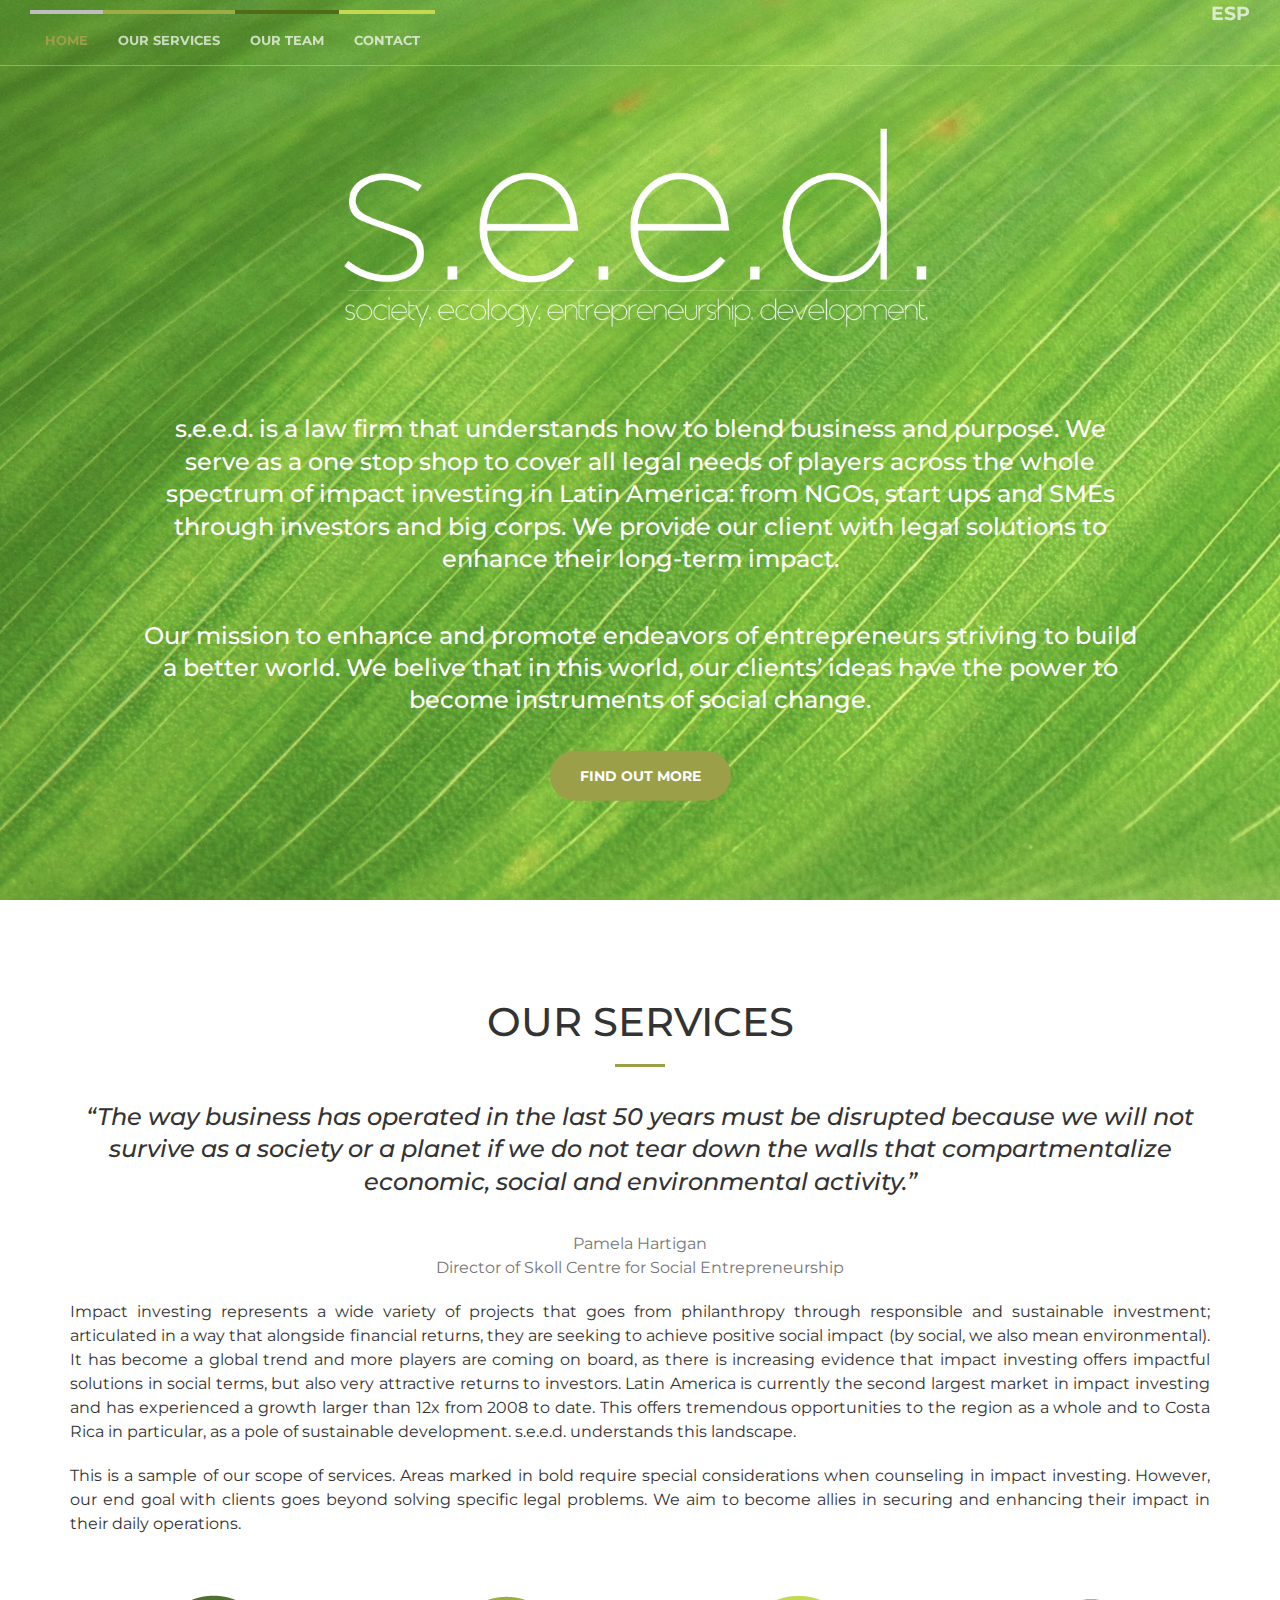
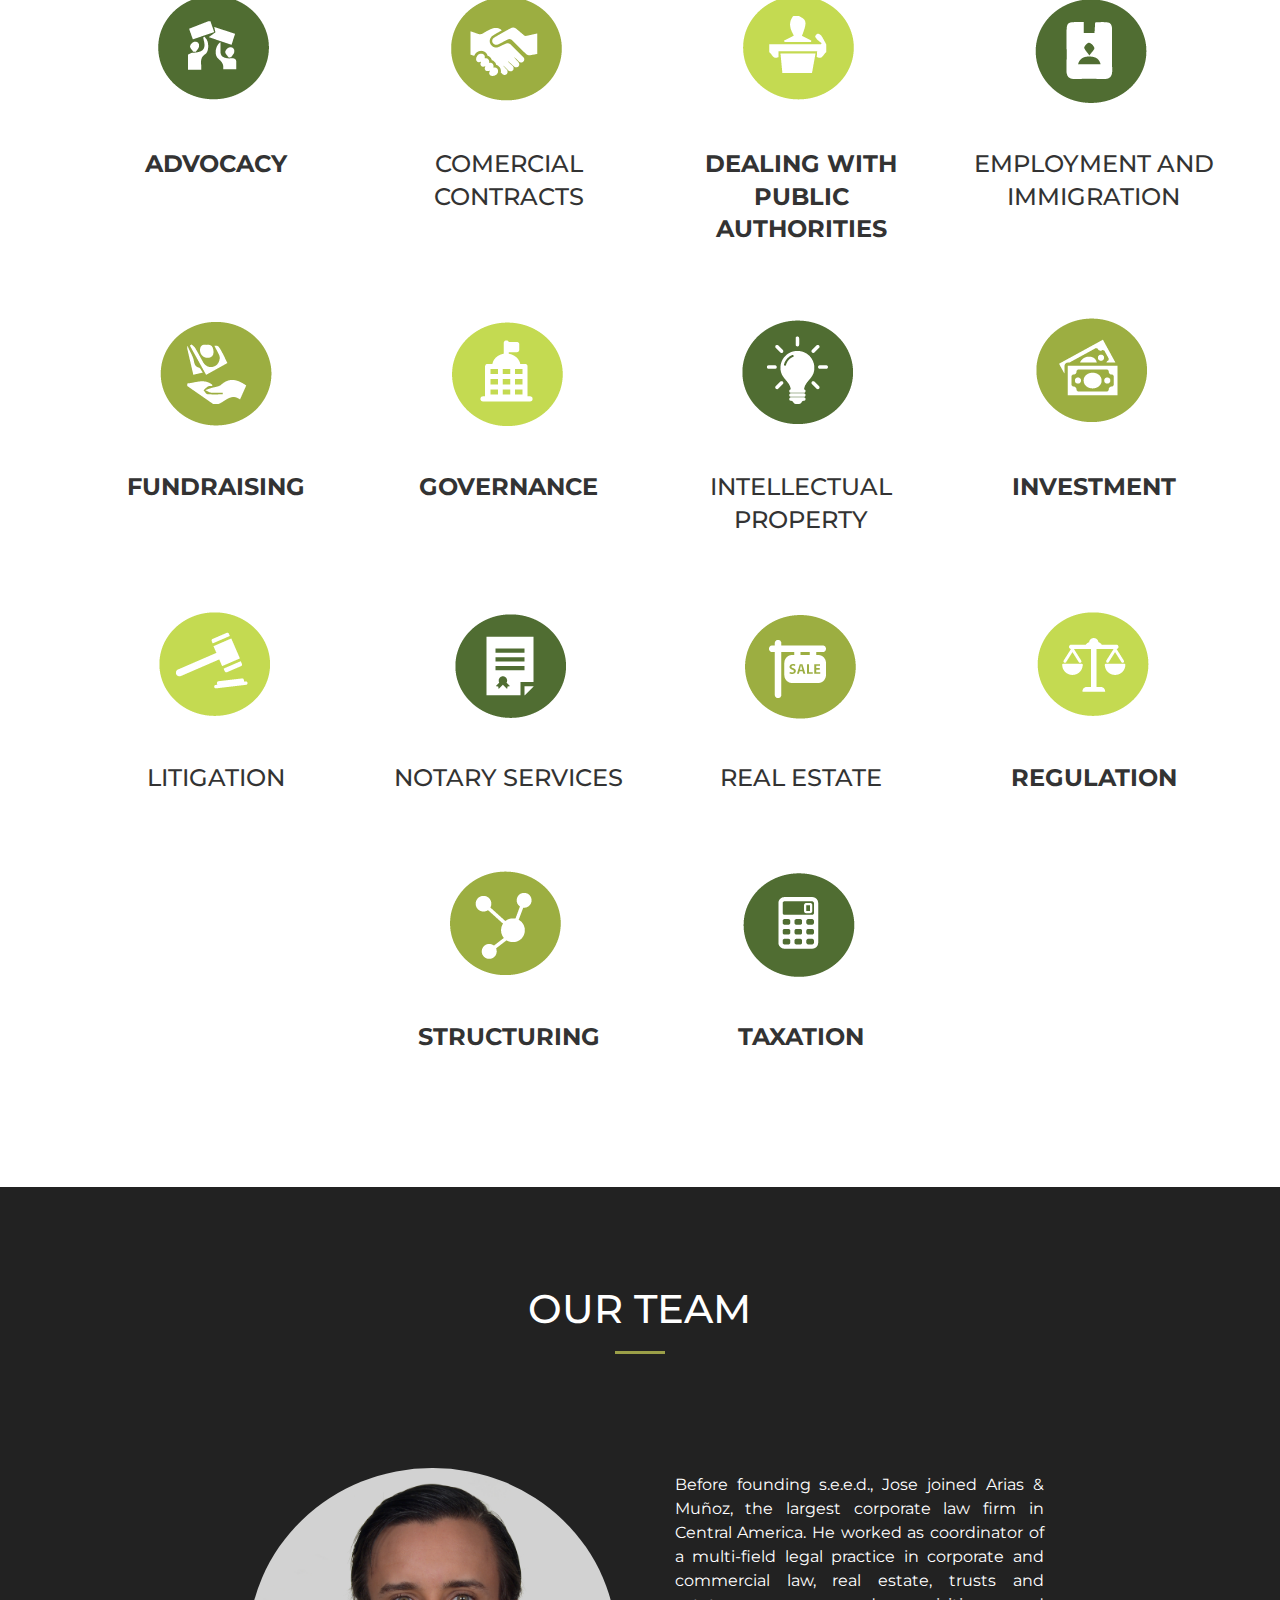
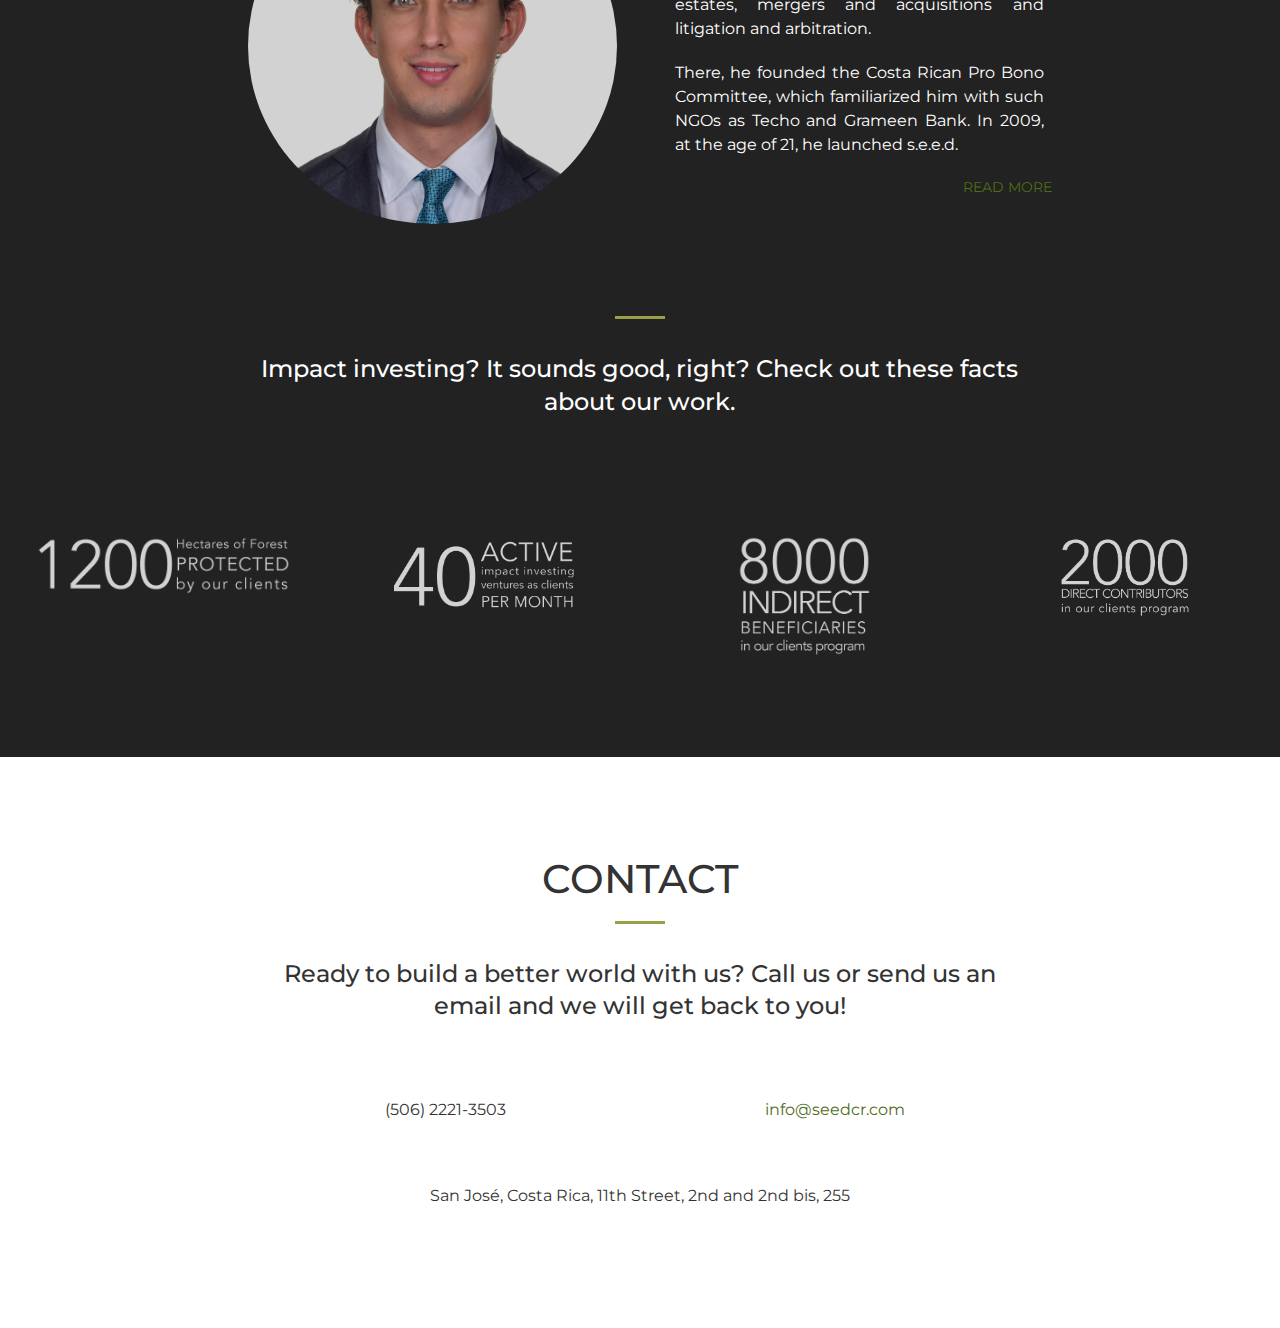
<file: index.html>
<!DOCTYPE html>
<html lang="en">

<head>

    <meta charset="utf-8">
    <meta http-equiv="X-UA-Compatible" content="IE=edge">
    <meta name="viewport" content="width=device-width, initial-scale=1">
    <meta name="description" content="">
    <meta name="author" content="">
    <link rel="icon" type="image/jpeg" href="img/logourl.jpg" />

    <title>s.e.e.d.</title>

    <!-- Bootstrap Core CSS -->
    <link rel="stylesheet" href="css/bootstrap.min.css" type="text/css">


    <!-- Custom Fonts -->
    <link href="http://fonts.googleapis.com/css?family=Montserrat" rel="stylesheet" type="text/css" />
    <link href="http://fonts.googleapis.com/css?family=Varela+Round" rel="stylesheet" type="text/css" />
    <link rel="stylesheet" href="font-awesome/css/font-awesome.min.css" type="text/css">

    <!-- Plugin CSS -->
    <link rel="stylesheet" href="css/animate.min.css" type="text/css">

    <!-- Custom CSS -->
    <link rel="stylesheet" href="css/creative.css" type="text/css">


    <!-- HTML5 Shim and Respond.js IE8 support of HTML5 elements and media queries -->
    <!-- WARNING: Respond.js doesn't work if you view the page via file:// -->
    <!--[if lt IE 9]>
        <script src="https://oss.maxcdn.com/libs/html5shiv/3.7.0/html5shiv.js"></script>
        <script src="https://oss.maxcdn.com/libs/respond.js/1.4.2/respond.min.js"></script>
    <![endif]-->

</head>

<body id="page-top">

    <nav id="mainNav" class="navbar navbar-default navbar-fixed-top">
        <div class="container-fluid">
            <div class="navbar-header">
                <div>
                    <a class="IdiomChangeColl navbar-toggle collapsed" href="indexESP.html"><strong>ESP</strong></a>
                </div>
                <button type="button" class="navbar-toggle collapsed" data-toggle="collapse" data-target="#bs-seed-navbar-collapse-1">
                    <span class="fa fa-align-justify wow bounceIn"></span>
                </button>
            </div>
             
            <div class="collapse navbar-collapse" id="bs-seed-navbar-collapse-1">
                <div class="col-lg-10">
                    <ul class="nav navbar-nav navbar-left">
                        <li>
                            <div class="row-marker-navbar color1"></div>
                            <a class="page-scroll" href="#page-top">Home</a>
                        </li>
                        <li>
                            <div class="row-marker-navbar color2"></div>
                            <a class="page-scroll" href="#services">Our Services</a>
                        </li>
                        <li>
                            <div class="row-marker-navbar color3"></div>
                            <a class="page-scroll" href="#team">Our Team</a>
                        </li>
                        <li>
                            <div class="row-marker-navbar color4"></div>
                            <a class="page-scroll" href="#contact">Contact</a>
                        </li>
                    </ul>
                </div>
                <div class="col-lg-2 text-right">
                    <a class="IdiomChange"href="indexESP.html"><strong>ESP</strong></a>
                </div>
            </div>
        </div>
    </nav>

    <header>
        <div class="header-content">
            <div class="header-content-inner text">

                <img src="img/logo-blanco.png" width="66%">
                <h3>s.e.e.d. is a law firm that understands how to blend business and purpose. We serve as a one stop shop to cover all legal needs of players across the whole spectrum of impact investing in Latin America: from NGOs, start ups and SMEs through investors and big corps.
                We provide our client with legal solutions to enhance their long-term impact.</h3>
                <h3>Our mission to enhance and promote endeavors of entrepreneurs striving to build a better world.
                We belive that in this world, our clients’ ideas have the power to become instruments of social change.</h3>

                <a href="#services" class="btn btn-primary btn-xl page-scroll">Find Out More</a>
            </div>
        </div>
    </header>

    <section id="services">
        <div class="container">
            <div class="row">
                <div class="col-lg-12 text-center">
                    <h2 class="section-heading">OUR SERVICES</h2>
                    <hr class="primary">
                    <div class="text-quote">
                        <h3>“The way business has operated in the last 50 years must be disrupted because we will not survive as a society
                        or a planet if we do not tear down the walls that compartmentalize economic, social and environmental activity.”</h3>
                    </div>
                    <div class="text-muted">
                        <p>Pamela Hartigan <br>
                        Director of Skoll Centre for Social Entrepreneurship</p>
                    </div>
                </div>
            </div>
            <div class="row">
                <div class="col-lg-12 text-center">
                    <div class="text-services">
                        <p>Impact investing represents a wide variety of projects that goes from philanthropy through responsible and sustainable
                         investment; articulated in a way that alongside financial returns, they are seeking to achieve positive social impact
                         (by social, we also mean environmental). It has become a global trend and more players are coming on board, as there
                         is increasing evidence that impact investing offers impactful solutions in social terms, but also very attractive
                         returns to investors. Latin America is currently the second largest market in impact investing and has experienced a
                         growth larger than 12x from 2008 to date. This offers tremendous opportunities to the region as a whole and to
                         Costa Rica in particular, as a pole of sustainable development. s.e.e.d. understands this landscape. </p>

                         <p>This is a sample of our scope of services. Areas marked in bold require special considerations when counseling in
                         impact investing. However, our end goal with clients goes beyond solving specific legal problems.
                         We aim to become allies in securing and enhancing their impact in their daily operations.</p>
                </div>
            </div>
        </div>
        <div class="container">
            <div class="row">
                <div class="col-lg-3 col-md-6 text-center">
                    <div class="service-box">
                        <img src="img/icons/advocacy.png"></img>
                        <h3 class="text-bold">ADVOCACY</h3>
                    </div>
                </div>
                <div class="col-lg-3 col-md-6 text-center">
                    <div class="service-box">
                        <img src="img/icons/comercial-contracts.png"></img>
                        <h3>COMERCIAL CONTRACTS</h3>
                    </div>
                </div>
                <div class="col-lg-3 col-md-6 text-center">
                    <div class="service-box">
                        <img src="img/icons/dealing-with.png"></img>
                        <h3 class="text-bold">DEALING WITH PUBLIC AUTHORITIES</h3>
                    </div>
                </div>
                <div class="col-lg-3 col-md-6 text-center">
                    <div class="service-box">
                        <img src="img/icons/employment.png"></img>
                        <h3>EMPLOYMENT AND IMMIGRATION</h3>
                    </div>
                </div>
            </div>
            <div class="row">
                <div class="col-lg-3 col-md-6 text-center">
                    <div class="service-box">
                        <img src="img/icons/fundraising.png"></img>
                        <h3 class="text-bold">FUNDRAISING</h3>
                    </div>
                </div>
                <div class="col-lg-3 col-md-6 text-center">
                    <div class="service-box">
                        <img src="img/icons/governance.png"></img>
                        <h3 class="text-bold">GOVERNANCE</h3>
                    </div>
                </div>
                <div class="col-lg-3 col-md-6 text-center">
                    <div class="service-box">
                        <img src="img/icons/intelectual.png"></img>
                        <h3>INTELLECTUAL PROPERTY</h3>
                    </div>
                </div>
                <div class="col-lg-3 col-md-6 text-center">
                    <div class="service-box">
                        <img src="img/icons/investment.png"></img>
                        <h3 class="text-bold">INVESTMENT</h3>
                    </div>
                </div>
            </div>
            <div class="row">
                <div class="col-lg-3 col-md-6 text-center">
                    <div class="service-box">
                        <img src="img/icons/litigation.png"></img>
                        <h3>LITIGATION</h3>
                    </div>
                </div>
                <div class="col-lg-3 col-md-6 text-center">
                    <div class="service-box">
                        <img src="img/icons/notary.png"></img>
                        <h3>NOTARY SERVICES</h3>
                    </div>
                </div>
                <div class="col-lg-3 col-md-6 text-center">
                    <div class="service-box">
                        <img src="img/icons/real-estate.png"></img>
                        <h3>REAL ESTATE</h3>
                    </div>
                </div>
                <div class="col-lg-3 col-md-6 text-center">
                    <div class="service-box">
                        <img src="img/icons/regulation.png"></img>
                        <h3 class="text-bold">REGULATION</h3>
                    </div>
                </div>
            </div>
            <div class="row">
                <div class="col-lg-3 col-md-6 text-center"></div>
                <div class="col-lg-3 col-md-6 text-center">
                    <div class="service-box">
                        <img src="img/icons/structuring.png"></img>
                        <h3 class="text-bold">STRUCTURING</h3>
                    </div>
                </div>
                <div class="col-lg-3 col-md-6 text-center">
                    <div class="service-box">
                        <img src="img/icons/taxation.png"></img>
                        <h3 class="text-bold">TAXATION</h3>
                    </div>
                </div>
                <div class="col-lg-3 col-md-6 text-center"></div>
            </div>
        </div>
    </section>

    <section class="bg-primary" id="team">
        <div class="container-fluid">
            <div class="row">
                <div class="col-lg-8 col-lg-offset-2 text-center">
                    <h2 class="section-heading">OUR TEAM</h2>
                    <hr class="primary">
                </div>
            </div>
            <div class="row team-row">
                <div class="col-lg-2"></div>
                <div class="col-lg-4 col-md-6">
                    <div class="portfolio-box">
                        <img src="img/team1.jpg" class="img-responsive img-circle">
                        <div class="portfolio-box-caption">
                            <div class="portfolio-box-caption-content">
                                <div class="project-category text-faded">
                                    <h3 class="team-name">Partner</h3>
                                </div>
                                <div class="project-name">

                                    <h3 class="team-name" >José Miguel Alfaro Gómez</h3>
                                    <br/>
                                    <a href="https://www.linkedin.com/in/josé-miguel-alfaro-gómez-6a491529" target="_blank" class="fa fa-linkedin-square fa-2x wow bounceIn"></a>
                                    <a href="https://facebook.com/josemiguelalfaro?tsid=0.2763285935208768&source=typeahead" target="_blank" class="fa fa-facebook-square fa-2x wow bounceIn"></a>

                                </div>
                            </div>
                        </div>
                    </div>
                </div>
                <div class="col-lg-4 col-md-6">
                    <div class="portfolio-box text-justify portfolio-margin-text">
                        <p >Before founding s.e.e.d., Jose joined Arias & Muñoz, the largest corporate law firm in Central America. He worked as coordinator of a multi-field legal practice in corporate and commercial law, real estate, trusts and estates, mergers and acquisitions and litigation and arbitration.</p>
                        <p>There, he founded the Costa Rican Pro Bono Committee, which familiarized him with such NGOs as Techo and Grameen Bank. In 2009, at the age of 21, he launched s.e.e.d.</p>
                    </div>
                    <a id="btn-team-read-more" class="btn-info btn-team"> READ MORE</a>
                </div>

            </div>
                            <div class="row">
                <div class="row">
                    <div class="col-lg-2"></div>
                    <div class="col-lg-8"style="margin:15px">
                        <div class="hide-text-jm text-justify " style="display:none;">
                            <p>As Partner at s.e.e.d., José coordinates legal affairs of outstanding ventures in various fields of the impact investing spectrum such as sustainability, clean tech, conservation, microfinance, fair trade, culture, education, volunteering, health, sports and development. He actively promotes socially responsible investments and the enhancement of the social business ecosystem in Costa Rica. Jose is also in charge of business development for s.e.e.d., scaling its model to other jurisdictions. Jose holds a Juris Doctor degree from University of Costa Rican and a Master in Business Administration from University of Oxford, where he was awarded with the Skoll Scholarship. </p>
                            <p>He is also Global Shaper, a World Economic Forum community of young leaders.</p>
                            <a id="btn-team-hide" class="btn-info btn-team"> HIDE</a>
                        </div>
                    </div>
                    <div class="col-lg-2"></div>
                </div>
            </div>
            <div class="row">
                    <hr class="primary">
                <div class="col-lg-8 col-lg-offset-2 text-center">
                    <h3 class="section-heading">Impact investing? It sounds good, right? Check out these facts about our work.</h3>
                </div>
            </div>
            <div class="row impact-section">
                <div class="col-lg-3 col-md-6 text-center">
                    <div class="portfolio-box">
                        <img class="impact-img-95" src="img/impact/1200.png"></img>
                    </div>
                </div>
                <div class="col-lg-3 col-md-6 text-center">
                    <div class="portfolio-box">
                        <img class="impact-img-70" src="img/impact/40.png"></img>
                    </div>
                </div>
                <div class="col-lg-3 col-md-6 text-center">
                    <div class="portfolio-box">
                        <img class="impact-img" src="img/impact/8000.png"></img>
                    </div>
                </div>
                <div class="col-lg-3 col-md-6 text-center">
                    <div class="portfolio-box">
                        <img class="impact-img" src="img/impact/2000.png"></img>
                    </div>
                </div>
            </div>
        </div>
    </section>

    <section id="contact">
        <div class="container">
            <div class="row">
                <div class="col-lg-8 col-lg-offset-2 text-center">
                    <h2 class="section-heading">CONTACT</h2>
                    <hr class="primary">
                    <h3>Ready to build a better world with us? Call us or send us an email and we will get back to you!</h3>
                </div>
                <div class="col-lg-4 col-lg-offset-2 text-center">
                    <i class="fa fa-phone fa-3x wow bounceIn contact-icons"></i>
                    <p>(506) 2221‐3503</p>
                </div>
                <div class="col-lg-4 text-center">
                    <i class="fa fa-envelope-o fa-3x wow bounceIn contact-icons" data-wow-delay=".1s"></i>
                    <p><a class="contact-a" href="mailto:info@seedcr.com">info@seedcr.com</a></p>
                </div>
                <div class="col-lg-12 text-center">
                    <i class="fa fa-map-marker fa-3x wow bounceIn contact-icons " data-wow-delay=".1s"></i>
                    <p>San José, Costa Rica, 11th Street, 2nd and 2nd bis, 255</p>
                </div>
            </div>
        </div>
    </section>
    <!-- jQuery -->
    <script src="js/jquery.js"></script>

    <!-- Bootstrap Core JavaScript -->
    <script src="js/bootstrap.min.js"></script>

    <!-- Plugin JavaScript -->
    <script src="js/jquery.easing.min.js"></script>
    <script src="js/jquery.fittext.js"></script>
    <script src="js/wow.min.js"></script>

    <!-- Custom Theme JavaScript -->
    <script src="js/creative.js"></script>

    <script src="js/team.js"></script>

</body>

</html>
</file>
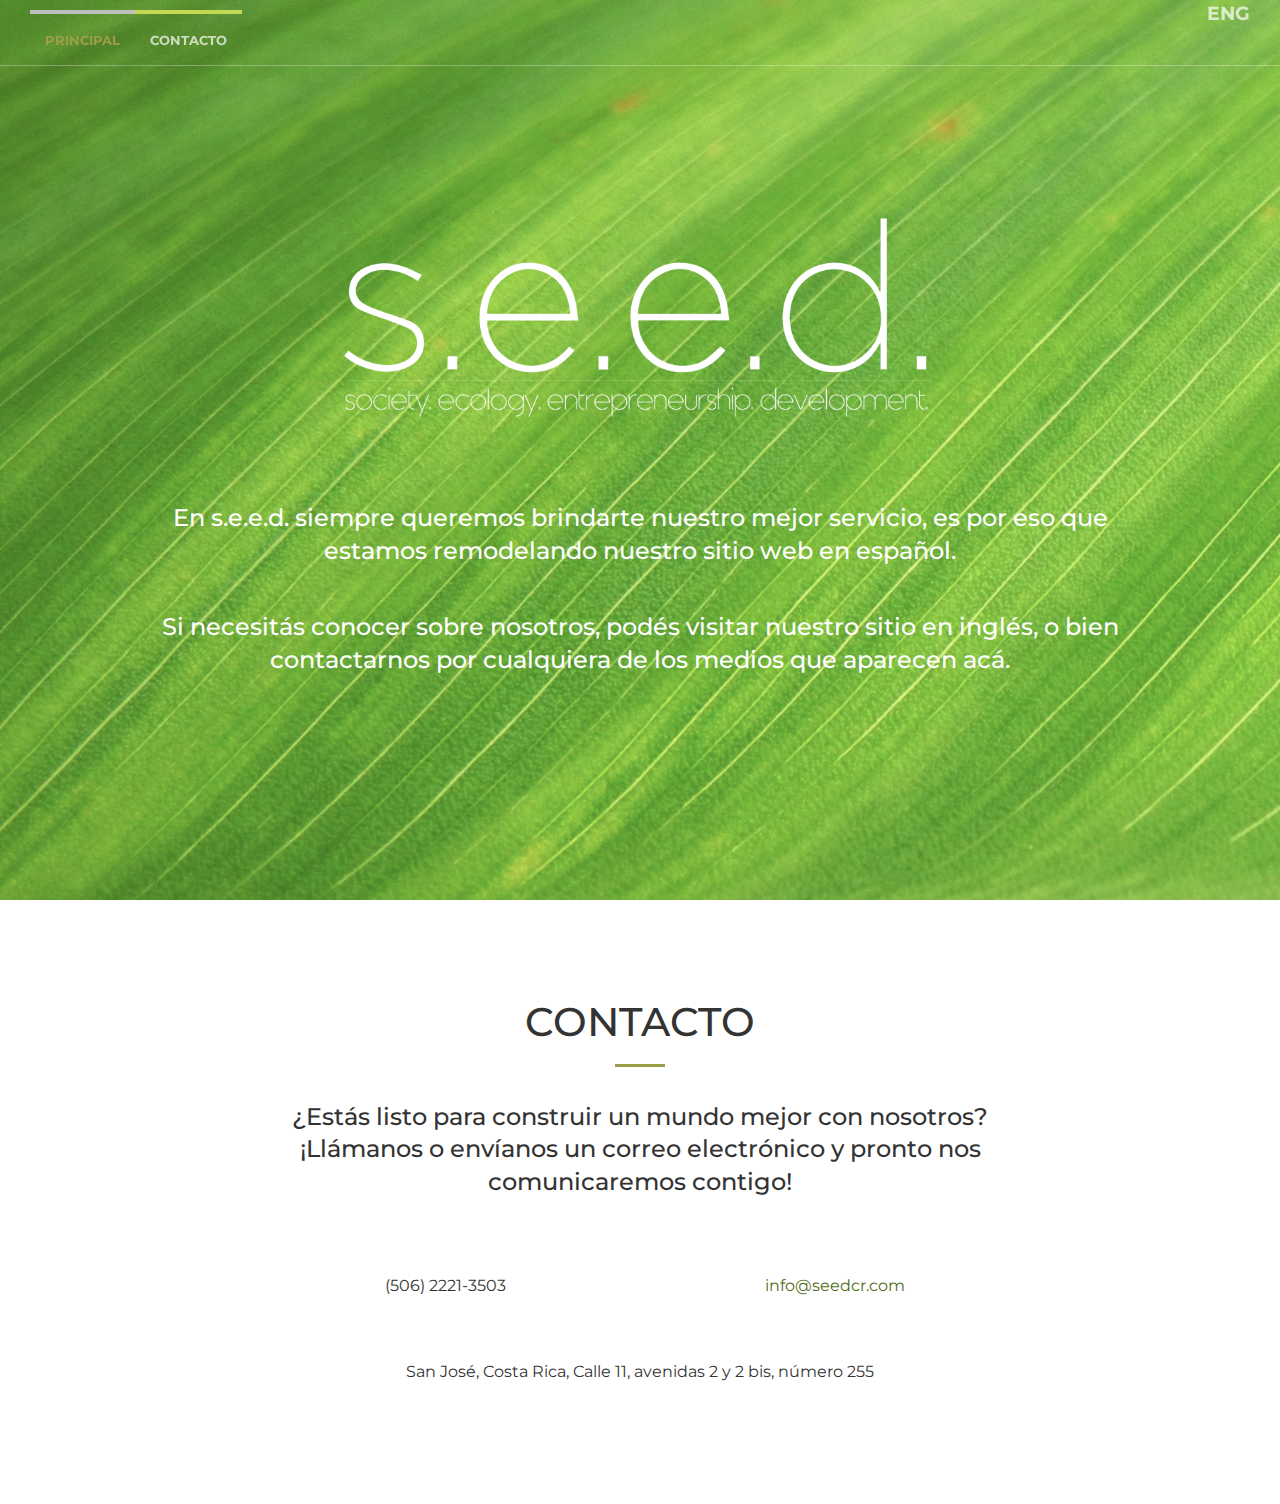
<file: indexESP.html>
<!DOCTYPE html>
<html lang="en">

<head>

    <meta charset="utf-8">
    <meta http-equiv="X-UA-Compatible" content="IE=edge">
    <meta name="viewport" content="width=device-width, initial-scale=1">
    <meta name="description" content="">
    <meta name="author" content="">

    <title>s.e.e.d.</title>
    <link rel="icon" type="image/jpeg" href="img/logourl.jpg" />


    <!-- Bootstrap Core CSS -->
    <link rel="stylesheet" href="css/bootstrap.min.css" type="text/css">


    <!-- Custom Fonts -->
    <link href="http://fonts.googleapis.com/css?family=Montserrat" rel="stylesheet" type="text/css" />
    <link href="http://fonts.googleapis.com/css?family=Varela+Round" rel="stylesheet" type="text/css" />
    <link rel="stylesheet" href="font-awesome/css/font-awesome.min.css" type="text/css">

    <!-- Plugin CSS -->
    <link rel="stylesheet" href="css/animate.min.css" type="text/css">

    <!-- Custom CSS -->
    <link rel="stylesheet" href="css/creative.css" type="text/css">


    <!-- HTML5 Shim and Respond.js IE8 support of HTML5 elements and media queries -->
    <!-- WARNING: Respond.js doesn't work if you view the page via file:// -->
    <!--[if lt IE 9]>
        <script src="https://oss.maxcdn.com/libs/html5shiv/3.7.0/html5shiv.js"></script>
        <script src="https://oss.maxcdn.com/libs/respond.js/1.4.2/respond.min.js"></script>
    <![endif]-->

</head>

<body id="page-top">

    <nav id="mainNav" class="navbar navbar-default navbar-fixed-top">
        <div class="container-fluid">
            <div class="navbar-header">
                <div>
                    <a class="IdiomChangeColl navbar-toggle collapsed" href="index.html"><strong>ENG</strong></a>
                </div>
                <button type="button" class="navbar-toggle collapsed" data-toggle="collapse" data-target="#bs-seed-navbar-collapse-1">
                    <span class="fa fa-align-justify wow bounceIn"></span>
                </button>
            </div>

            <div class="collapse navbar-collapse" id="bs-seed-navbar-collapse-1">
                <div class="col-lg-10">
                    <ul class="nav navbar-nav navbar-left">
                        <li>
                            <div class="row-marker-navbar color1"></div>
                            <a class="page-scroll" href="#page-top">Principal</a>
                        </li>
                        <li>
                            <div class="row-marker-navbar color4"></div>
                            <a class="page-scroll" href="#contact">Contacto</a>
                        </li>
                    </ul>
                </div>
                <div class="col-lg-2 text-right">
                    <a class="IdiomChange" href="index.html"><strong>ENG</strong></a>
                </div>
            </div>
        </div>
    </nav>

    <header>
        <div class="header-content">
            <div class="header-content-inner text">

                <img src="img/logo-blanco.png" width="66%">
                <h3>En s.e.e.d. siempre queremos brindarte nuestro mejor servicio, es por eso que estamos remodelando nuestro sitio web en español.</h3>
                <h3>Si necesitás conocer sobre nosotros, podés visitar nuestro sitio en inglés, o bien contactarnos por cualquiera de los medios que aparecen acá.</h3>
            </div>
        </div>
    </header>

    <section id="contact">
        <div class="container">
            <div class="row">
                <div class="col-lg-8 col-lg-offset-2 text-center">
                    <h2 class="section-heading">CONTACTO</h2>
                    <hr class="primary">
                    <h3>¿Estás listo para construir un mundo mejor con nosotros? ¡Llámanos o envíanos un correo electrónico y pronto nos comunicaremos contigo!</h3>
                </div>
                <div class="col-lg-4 col-lg-offset-2 text-center">
                    <i class="fa fa-phone fa-3x wow bounceIn contact-icons"></i>
                    <p>(506) 2221‐3503</p>
                </div>
                <div class="col-lg-4 text-center">
                    <i class="fa fa-envelope-o fa-3x wow bounceIn contact-icons" data-wow-delay=".1s"></i>
                    <p><a class="contact-a" href="mailto:info@seedcr.com">info@seedcr.com</a></p>
                </div>
                <div class="col-lg-12 text-center">
                    <i class="fa fa-map-marker fa-3x wow bounceIn contact-icons " data-wow-delay=".1s"></i>
                    <p>San José, Costa Rica, Calle 11, avenidas 2 y 2 bis, número 255</p>
                </div>
            </div>
        </div>
    </section>
    <!-- jQuery -->
    <script src="js/jquery.js"></script>

    <!-- Bootstrap Core JavaScript -->
    <script src="js/bootstrap.min.js"></script>

    <!-- Plugin JavaScript -->
    <script src="js/jquery.easing.min.js"></script>
    <script src="js/jquery.fittext.js"></script>
    <script src="js/wow.min.js"></script>

    <!-- Custom Theme JavaScript -->
    <script src="js/creative.js"></script>

    <script src="js/team.js"></script>

</body>

</html>
</file>
<file: css/creative.css>
/*!
 * Start Bootstrap - Creative Bootstrap Theme (http://startbootstrap.com)
 * Code licensed under the Apache License v2.0.
 * For details, see http://www.apache.org/licenses/LICENSE-2.0.
 */

html,
body {
    width: 100%;
    height: 100%;
}

body {
    font-family: "Montserrat", "Varela Round", sans-serif;
}

hr {
    padding-bottom: 1em;
    max-width: 50px;
    border-color: #9B9F48;
    border-width: 3px;
}

hr.light {
    border-color: #fff;
}

a {
    color: #516C18;
    -webkit-transition: all .35s;
    -moz-transition: all .35s;
    transition: all .35s;
}

a:hover,
a:focus {
    color: #516C18;
}

h1,
h2,
h3,
h4,
h5,
h6 {
   font-family: "Montserrat", "Varela Round", sans-serif;
}

p {
    margin-bottom: 20px;
    font-size: 16px;
    line-height: 1.5;
}

.bg-primary {
    background-color: #222;
}

.bg-dark {
    color: #fff;
    background-color: #222;
}

.text-faded {
    color: rgba(255,255,255,.7);
}

section {
    padding: 100px 0;
}

aside {
    padding: 50px 0;
}
h3 {
    font-size: 24px;
    line-height: 135%;
    padding-bottom: 1em;
}
h2 {
    font-size: 40px;
}
.no-padding {
    padding: 0;
}

.navbar-default {
    border-color: rgba(34,34,34,.05);
font-family: "Montserrat", "Varela Round", sans-serif;
    background-color: #fff;
    -webkit-transition: all .35s;
    -moz-transition: all .35s;
    transition: all .35s;
}

/*Change to the row marker on top of the navbar items*/
.navbar-nav .row-marker-navbar {
    width: 100%;
    height: 4px;
    position: absolute;
    top: 10px;
}

.color1 {
    background-color: #BFBEBE;
}
.color2 {
    background-color: #9BAD43;
}
.color3 {
    background-color: #506C19;
}
.color4 {
    background-color: #C4D951;
}
.color5 {
    background-color: #FFFFFF;
}
.text-quote {
    font-style: italic;
}
.text-rigth p{
    text-align: right;
    font-size: 14px;
}
.text-services {
    text-align: justify;
}
.text-bold {
    font-weight: bold;;
}

.center-row {
    margin-left: 280px;
}
.navbar-default .navbar-header .navbar-brand {
    text-transform: uppercase;
    font-family: "Montserrat", "Varela Round", sans-serif;
    font-weight: 700;
    color: #9B9F48;
}

.navbar-default .navbar-header .navbar-brand:hover,
.navbar-default .navbar-header .navbar-brand:focus {
    color: #516C18;
}

.navbar-default .nav > li>a,
.navbar-default .nav>li>a:focus {
    text-transform: uppercase;
    font-size: 13px;
    font-weight: 700;
    color: #222;
    padding-top: 30px;
    text-align: center;
}

.navbar-default .nav > li>a:hover,
.navbar-default .nav>li>a:focus:hover {
    color: #9B9F48;
}

.navbar-default .nav > li.active>a,
.navbar-default .nav>li.active>a:focus {
    color: #9B9F48!important;
    background-color: transparent;
    padding-top: 30px;
}

.navbar-default .nav > li.active>a:hover,
.navbar-default .nav>li.active>a:focus:hover {
    background-color: transparent;
}

@media(min-width:768px) {
    .navbar-default {
        border-color: rgba(255,255,255,.3);
        background-color: transparent;
    }

    .navbar-default .navbar-header .navbar-brand {
        color: rgba(255,255,255,.7);
    }

    .navbar-default .navbar-header .navbar-brand:hover,
    .navbar-default .navbar-header .navbar-brand:focus {
        color: #fff;
    }

    .navbar-default .nav > li>a,
    .navbar-default .nav>li>a:focus {
        color: rgba(255,255,255,.7);
    }

    .navbar-default .nav > li>a:hover,
    .navbar-default .nav>li>a:focus:hover {
        color: #fff;
    }

    .navbar-default.affix {
        border-color: rgba(34,34,34,.05);
        background-color: #fff;
    }

    .navbar-default.affix .navbar-header .navbar-brand {
        font-size: 14px;
        color: #9B9F48;
    }

    .navbar-default.affix .navbar-header .navbar-brand:hover,
    .navbar-default.affix .navbar-header .navbar-brand:focus {
        color: #516C18;
    }

    .navbar-default.affix .nav > li>a,
    .navbar-default.affix .nav>li>a:focus {
        color: #222;
    }

    .navbar-default.affix .nav > li>a:hover,
    .navbar-default.affix .nav>li>a:focus:hover {
        color: #9B9F48;
    }
}

header {
    position: relative;
    width: 100%;
    min-height: auto;
    text-align: center;
    color: #fff;
    background-image: url(../img/home.jpg);
    background-position: center;
    -webkit-background-size: cover;
    -moz-background-size: cover;
    background-size: cover;
    -o-background-size: cover;
}

header .header-content {
    position: relative;
    width: 100%;
    padding: 100px 15px;
    text-align: center;
}

header .header-content .header-content-inner h1 {
    margin-top: 0;
    margin-bottom: 0;
    text-transform: uppercase;
    font-weight: 700;
}

header .header-content .header-content-inner hr {
    margin: 30px auto;
}

header .header-content .header-content-inner p {
    margin-bottom: 50px;
    font-size: 16px;
    font-weight: 300;
    color: rgba(255,255,255,.7);
}

@media(min-width:768px) {
    header {
        min-height: 100%;
    }

    header .header-content {
        position: absolute;
        top: 50%;
        padding: 0 50px;
        -webkit-transform: translateY(-50%);
        -ms-transform: translateY(-50%);
        transform: translateY(-50%);
    }

    header .header-content .header-content-inner {
        margin-right: auto;
        margin-left: auto;
        max-width: 1000px;
    }

    header .header-content .header-content-inner p {
        margin-right: auto;
        margin-left: auto;
        max-width: 80%;
        font-size: 18px;
    }
}

.section-heading {
    margin-top: 0;
}

.service-box {
    margin: 50px auto 0;
    max-width: 400px;
}

@media(min-width:992px) {
    .service-box {
        margin: 20px auto 0;
    }
}

.service-box p {
    margin-bottom: 0;
}

.portfolio-box {
    display: block;
    position: relative;
    margin: 0 auto;
    max-width: 650px;
    margin: 10% 2% 0% 5%;
}

.portfolio-box .portfolio-box-caption {
    display: block;
    position: absolute;
    bottom: 0;
    width: 100%;
    height: 100%;
    text-align: center;
    color: #fff;
    opacity: 0;
    background: rgba(191,190,190,.9);
    -webkit-transition: all .35s;
    -moz-transition: all .35s;
    transition: all .35s;
    border-radius: 50%;
}

.portfolio-box img {
    opacity: 0.8;
}

.portfolio-box .portfolio-box-caption .portfolio-box-caption-content {
    position: absolute;
    top: 50%;
    width: 100%;
    text-align: center;
    transform: translateY(-50%);
}

.portfolio-box .portfolio-box-caption .portfolio-box-caption-content .project-category,
.portfolio-box .portfolio-box-caption .portfolio-box-caption-content .project-name {
    padding: 0 15px;
    font-family: "Montserrat", "Varela Round", sans-serif;
}

.portfolio-box .portfolio-box-caption .portfolio-box-caption-content .project-category {
    text-transform: uppercase;
    font-size: 14px;
    font-weight: 600;
}

.portfolio-box .portfolio-box-caption .portfolio-box-caption-content .project-name {
    font-size: 18px;
}

.portfolio-box:hover .portfolio-box-caption {
    opacity: 1;
}

@media(min-width:768px) {
    .portfolio-box .portfolio-box-caption .portfolio-box-caption-content .project-category {
        font-size: 16px;
    }

    .portfolio-box .portfolio-box-caption .portfolio-box-caption-content .project-name {
        font-size: 22px;
    }
}

.call-to-action h2 {
    margin: 0 auto 20px;
}

.text-primary {
    color: #9B9F48;
}

.no-gutter > [class*=col-] {
    padding-right: 0;
    padding-left: 0;
}

.btn-default {
    border-color: #9AAC43;
    color: #222;
    background-color: #9AAC43;
    -webkit-transition: all .35s;
    -moz-transition: all .35s;
    transition: all .35s;
}

.btn-default:hover,
.btn-default:focus,
.btn-default.focus,
.btn-default:active,
.btn-default.active,
.open > .dropdown-toggle.btn-default {
    border-color: #516C18;
    color: #222;
    background-color: #516C18;
}

.btn-default:active,
.btn-default.active,
.open > .dropdown-toggle.btn-default {
    background-image: none;
}

.btn-default.disabled,
.btn-default[disabled],
fieldset[disabled] .btn-default,
.btn-default.disabled:hover,
.btn-default[disabled]:hover,
fieldset[disabled] .btn-default:hover,
.btn-default.disabled:focus,
.btn-default[disabled]:focus,
fieldset[disabled] .btn-default:focus,
.btn-default.disabled.focus,
.btn-default[disabled].focus,
fieldset[disabled] .btn-default.focus,
.btn-default.disabled:active,
.btn-default[disabled]:active,
fieldset[disabled] .btn-default:active,
.btn-default.disabled.active,
.btn-default[disabled].active,
fieldset[disabled] .btn-default.active {
    border-color: #fff;
    background-color: #fff;
}

.btn-default .badge {
    color: #fff;
    background-color: #222;
}

.btn-primary {
    border-color: #9B9F48;
    color: #fff;
    background-color: #9B9F48;
    -webkit-transition: all .35s;
    -moz-transition: all .35s;
    transition: all .35s;
}

.btn-primary:hover,
.btn-primary:focus,
.btn-primary.focus,
.btn-primary:active,
.btn-primary.active,
.open > .dropdown-toggle.btn-primary {
    border-color: #516C18;;
    color: #fff;
    background-color: #516C18;;
}

.btn-primary:active,
.btn-primary.active,
.open > .dropdown-toggle.btn-primary {
    background-image: none;
}

.btn-primary.disabled,
.btn-primary[disabled],
fieldset[disabled] .btn-primary,
.btn-primary.disabled:hover,
.btn-primary[disabled]:hover,
fieldset[disabled] .btn-primary:hover,
.btn-primary.disabled:focus,
.btn-primary[disabled]:focus,
fieldset[disabled] .btn-primary:focus,
.btn-primary.disabled.focus,
.btn-primary[disabled].focus,
fieldset[disabled] .btn-primary.focus,
.btn-primary.disabled:active,
.btn-primary[disabled]:active,
fieldset[disabled] .btn-primary:active,
.btn-primary.disabled.active,
.btn-primary[disabled].active,
fieldset[disabled] .btn-primary.active {
    border-color: #9B9F48;
    background-color: #9B9F48;
}

.btn-primary .badge {
    color: #9B9F48;
    background-color: #fff;
}

.btn {
    border: 0;
    border-radius: 300px;
    text-transform: uppercase;
font-family: "Montserrat", "Varela Round", sans-serif;

    font-weight: 700;
}

.btn-xl {
    padding: 15px 30px;
}

::-moz-selection {
    text-shadow: none;
    color: #fff;
    background: #222;
}

::selection {
    text-shadow: none;
    color: #fff;
    background: #222;
}

img::selection {
    color: #fff;
    background: 0 0;
}
img::-moz-selection {
    color: #fff;
    background: 0 0;
}
body {
    -webkit-tap-highlight-color: #516C18;
}
.team-imgback{
    background-color: #506C19;
}
.text-team p{
    font-size: 14px;
}
.team-name{
    color: #506C19;
}
.contact-icons{
    color: #C4D951
}
.contact-a{
    color: #222;
    color: #506C19;
}
.team-row {
    padding: 40px 0px;
}
.impact-section {
    margin-top: 55px;
}
.impact-img-95 {
    max-width: 95%;
}
.impact-img-70 {
    max-width: 70%;
}
.impact-img {
    max-width: 50%;
}
.portfolio-margin-text {
    margin-top: 45px;
}
.btn-team {
    float: right;
    background: transparent;
    color: #516C18;
}
.btn-team:hover {
    color: #C4D951;
    background: transparent;
    cursor: pointer;
}
.IdiomChange{
    color: rgba(255,255,255,.7);
    font-size: 19px;
    
}

.IdiomChangeColl{
    color: rgba(255,255,255,.7);
    font-size: 15px;
    color: #516C18
    
}
</file>
